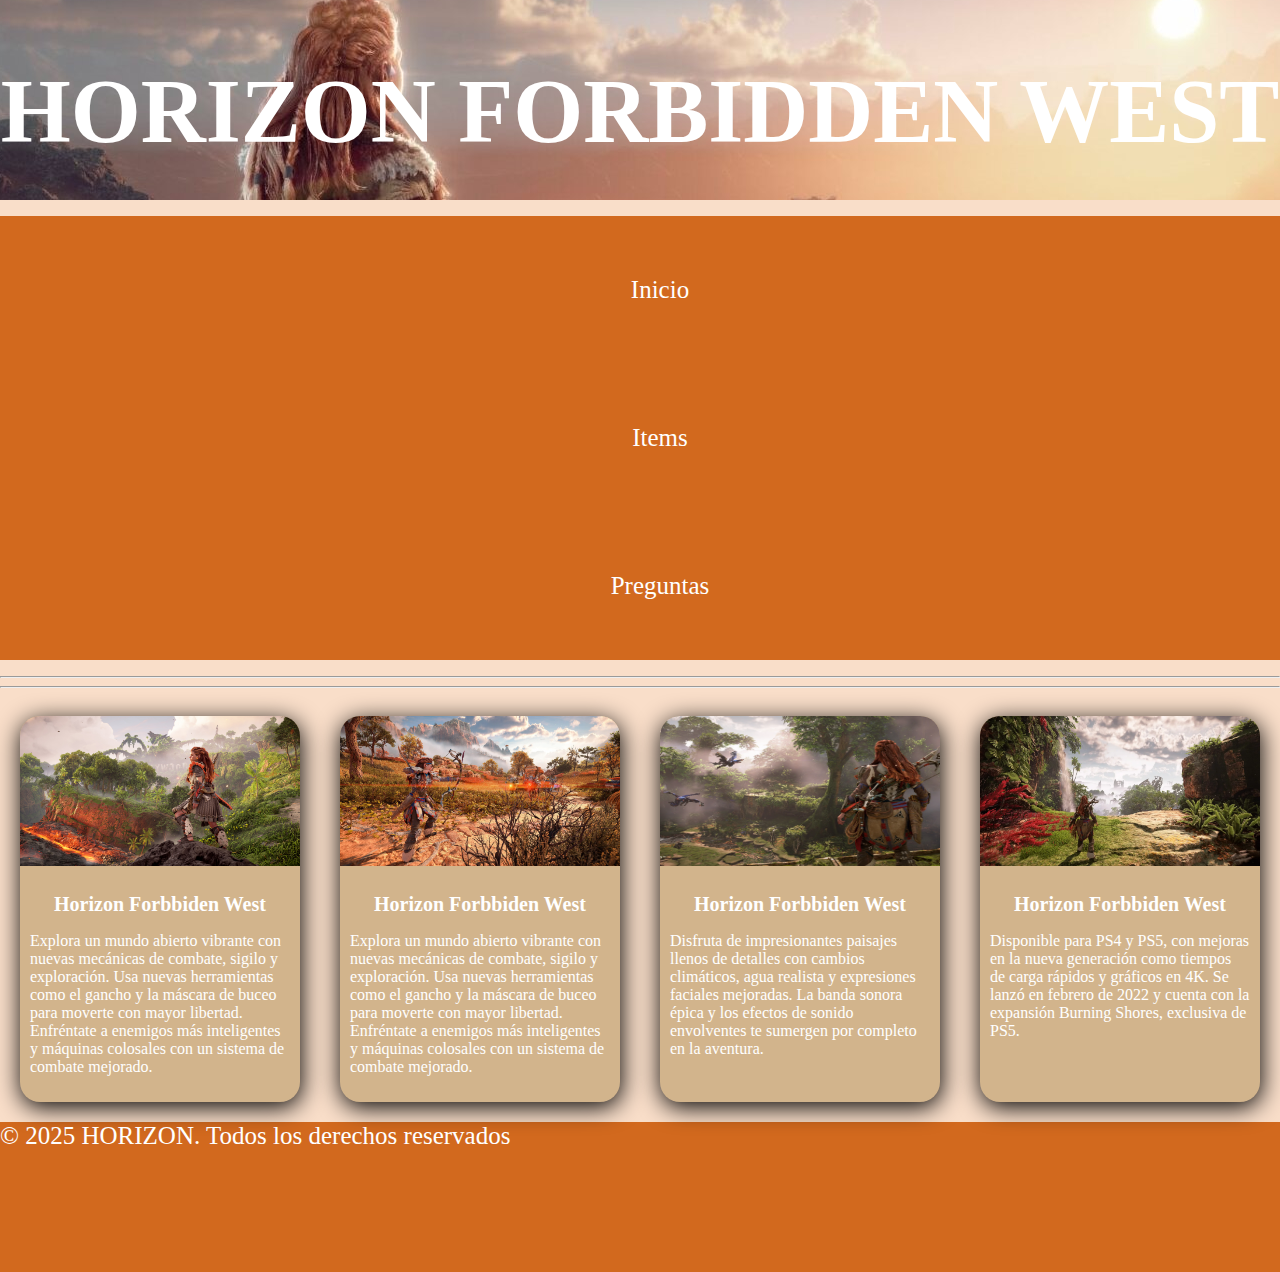
<file: paginas/index.html>
<!DOCTYPE html>
<html lang="en">
<head>
    <meta charset="UTF-8">
    <meta name="viewport" content="width=device-width, initial-scale=1.0">
    <link rel="stylesheet" href="../css/style.css">
    <title>Horizon Forbidden West</title>
</head>
<header>
<h1 class="h1a"> HORIZON FORBIDDEN WEST</h1>

</header>
<body>
    <nav>
        <ul>
          <li><a href="../paginas/index.html">Inicio</a></li>
<li><a href="../paginas/items.html">Items</a></li>
<li><a href="../paginas/Preguntas.html">Preguntas</a></li>
</ul>
</nav>
<hr>
<hr>
<div class="card1">


     <div class="card">
          <img src="../img/foto 1.jpg" alt="foto1">
          <div class="card-content">
            <h1>Horizon Forbbiden West</h1>
            <p>Explora un mundo abierto vibrante con nuevas mecánicas de combate, sigilo y exploración. Usa nuevas herramientas como el gancho y la máscara de buceo para moverte con mayor libertad. Enfréntate a enemigos más inteligentes y máquinas colosales con un sistema de combate mejorado.
           </p>
        </div>
    </div>

    <div class="card">
        <img src="../img/foto 2.webp" alt="foto1">
        <div class="card-content">
          <h1>Horizon Forbbiden West</h1>
          <p>Explora un mundo abierto vibrante con nuevas mecánicas de combate, sigilo y exploración. Usa nuevas herramientas como el gancho y la máscara de buceo para moverte con mayor libertad. Enfréntate a enemigos más inteligentes y máquinas colosales con un sistema de combate mejorado.
         </p>
      </div>
  </div>

  <div class="card">
    <img src="../img/foto 3.webp" alt="foto1">
    <div class="card-content">
      <h1>Horizon Forbbiden West</h1>
      <p>Disfruta de impresionantes paisajes llenos de detalles con cambios climáticos, agua realista y expresiones faciales mejoradas. La banda sonora épica y los efectos de sonido envolventes te sumergen por completo en la aventura.
     </p>
  </div>
</div>

<div class="card">
    <img src="../img/foto4.webp" alt="foto1">
    <div class="card-content">
      <h1>Horizon Forbbiden West</h1>
      <p>Disponible para PS4 y PS5, con mejoras en la nueva generación como tiempos de carga rápidos y gráficos en 4K. Se lanzó en febrero de 2022 y cuenta con la expansión Burning Shores, exclusiva de PS5.

      
     </p>
  </div>
</div>
</div>    
</body>

    <footer>
&copy; 2025 HORIZON. Todos los derechos reservados
    </footer>

    </html>
</file>
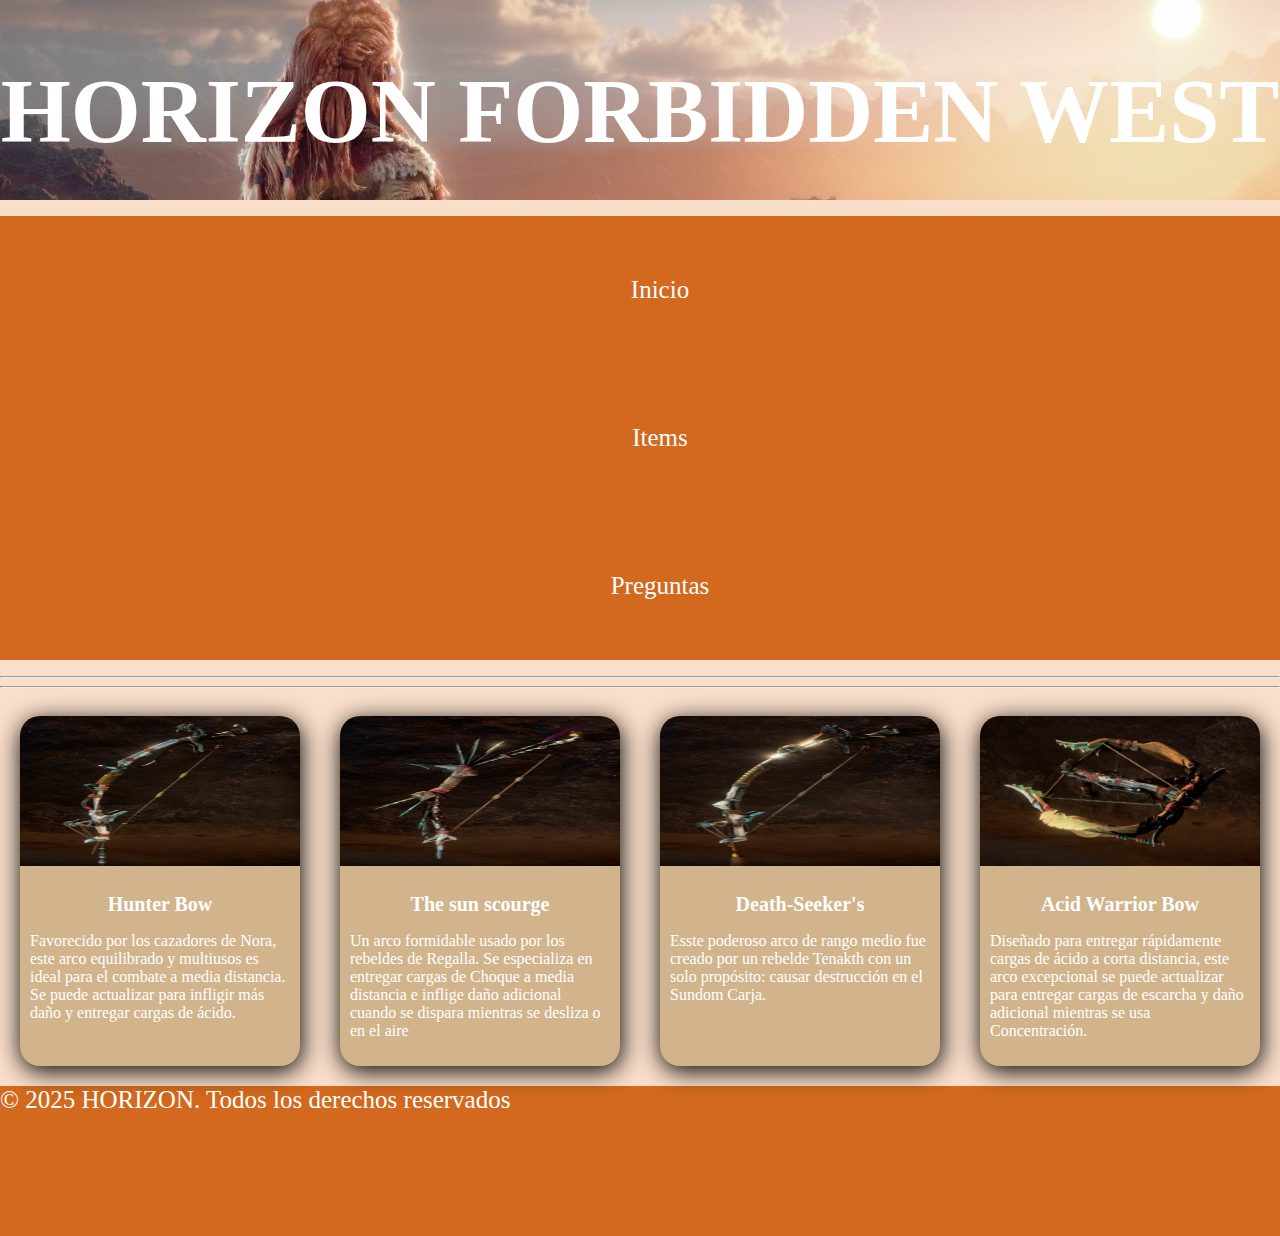
<file: paginas/items.html>
<!DOCTYPE html>
<html lang="en">
<head>
    <meta charset="UTF-8">
    <meta name="viewport" content="width=device-width, initial-scale=1.0">
    <link rel="stylesheet" href="../css/style.css">
    <title>Horizon Forbidden West</title>
</head>
<header>
<h1 class="h1a"> HORIZON FORBIDDEN WEST</h1>

</header>
<body>
    <nav>
        <ul>
            <li><a href="../paginas/index.html">Inicio</a></li>
<li><a href="../paginas/items.html">Items</a></li>
<li><a href="../paginas/Preguntas.html">Preguntas</a></li>
</ul>
</nav>
<hr>
<hr>
<div class="card1">
<div class="card">
    <img src="../img/show.png" alt="foto1">
    <div class="card-content">
      <h1>Hunter Bow</h1>
      <p>Favorecido por los cazadores de Nora, este arco equilibrado y multiusos es ideal para el combate a media distancia. Se puede actualizar para infligir más daño y entregar cargas de ácido. 

     </p>
  </div>
</div>

<div class="card">
  <img src="../img/show (1).png" alt="foto1">
  <div class="card-content">
    <h1>The sun scourge</h1>
    <p>Un arco formidable usado por los rebeldes de Regalla. Se especializa en entregar cargas de Choque a media distancia e inflige daño adicional cuando se dispara mientras se desliza o en el aire
   </p>
</div>

</div>
<div class="card">
  <img src="../img/show (3).png" alt="foto1">
  <div class="card-content">
    <h1>Death-Seeker's</h1>
    <p>Esste poderoso arco de rango medio fue creado por un rebelde Tenakth con un solo propósito: causar destrucción en el Sundom Carja.
   </p>
</div>

</div>
<div class="card">
  <img src="../img/show (4).png" alt="foto1">
  <div class="card-content">
    <h1>Acid Warrior Bow</h1>
    <p>Diseñado para entregar rápidamente cargas de ácido a corta distancia, este arco excepcional se puede actualizar para entregar cargas de escarcha y daño adicional mientras se usa Concentración.
   </p>
</div>
</div>
</div>
<footer>
  &copy; 2025 HORIZON. Todos los derechos reservados
      </footer>
</body>
</html>
</file>
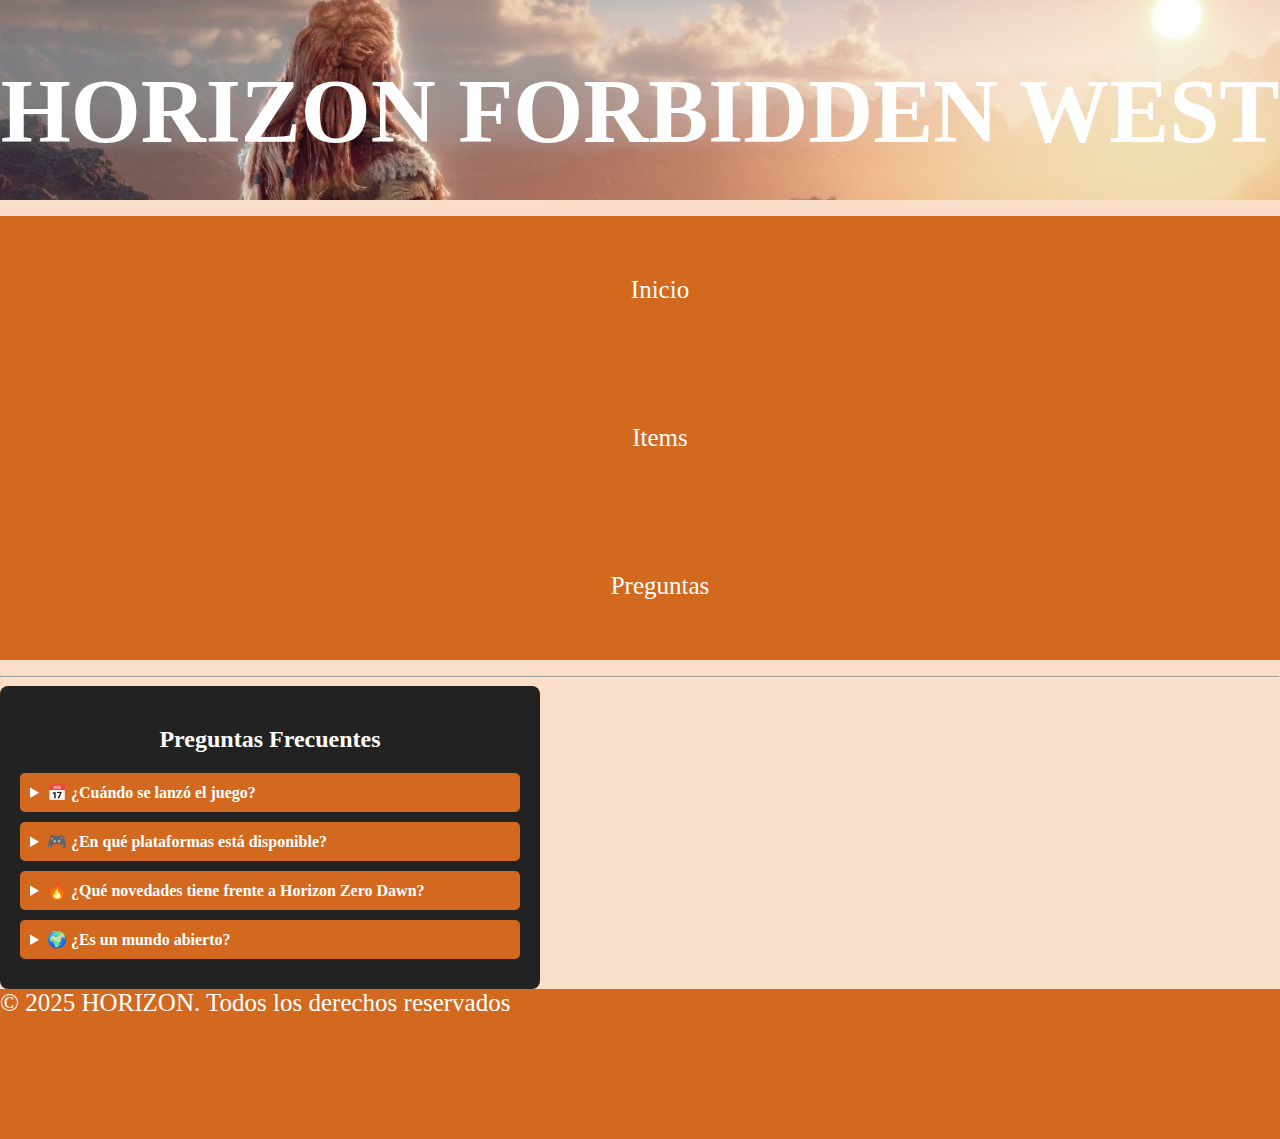
<file: paginas/Preguntas.html>
<!DOCTYPE html>
<html lang="en">
<head>
    <meta charset="UTF-8">
    <meta name="viewport" content="width=device-width, initial-scale=1.0">
    <link rel="stylesheet" href="../css/style.css">
    <title>Horizon Forbidden West</title>
</head>
<header>
<h1 class="h1a"> HORIZON FORBIDDEN WEST</h1>

</header>
<body>
    <nav>
        <ul>
          <li><a href="../paginas/index.html">Inicio</a></li>
<li><a href="../paginas/items.html">Items</a></li>
<li><a href="../paginas/Preguntas.html">Preguntas</a></li>
</ul>
</nav>
<hr>
    <section class="faq">
        <h2>Preguntas Frecuentes</h2>
        
        <details>
            <summary>📅 ¿Cuándo se lanzó el juego?</summary>
            <p>Se lanzó el 18 de febrero de 2022 para PS4 y PS5.</p>
        </details>

        <details>
            <summary>🎮 ¿En qué plataformas está disponible?</summary>
            <p>Está disponible en PlayStation 4 y PlayStation 5.</p>
        </details>

        <details>
            <summary>🔥 ¿Qué novedades tiene frente a Horizon Zero Dawn?</summary>
            <p>Incluye nuevas armas, mecánicas de buceo, un gancho para escalar y mejoras en IA enemiga.</p>
        </details>

        <details>
            <summary>🌍 ¿Es un mundo abierto?</summary>
            <p>Sí, cuenta con un mundo abierto lleno de misiones y exploración.</p>
        </details>

    </section>
    <footer>
        &copy; 2025 HORIZON. Todos los derechos reservados
            </footer>
</body>
</html>
</file>
<file: css/style.css>
body, html ¨{
    margin: 0;
    padding: 0;
    box-sizing: border-box;
    font-family: 'Times New Roman', Times, serif;
    background-color: #f9dec9;
    color: white;
}
p{
    color: white;
}
img{
    height: 150px;
    width: 2400px;
}

header{
    background-image: url(../img/Horizon-Forbidden-West-2060x1159.jpg);
    height: 200px;
    overflow: hidden;
    background-position: center;
    color: black;
}

.h1a{
    text-align: center;
    color: white;
    font-size: 90px;
}

footer{
    color: white;
}

nav li{
    display: inline;
    padding: 60px;
    font-size: 25px;
    display: flex;
    align-items: center;
    justify-content: center;
}
nav a{
text-decoration: none;
color: white;
display: flex;
justify-content: space-around;
align-items: row;

}
nav a:hover{
    text-decoration: underline;
}

.card{
    margin:20px;
    width: 300px;
    border-radius: 20px;
    overflow: hidden;
    background-color: tan;
    box-shadow: 1px 5px 25px black; 
    
}
.card img{
    width: 100%;
} 

.card h1{
    text-align: center;
    font-size: 20px ;
    color: white;
}

.card h2{
    font-size: 15px;
}

.card-content{
    padding: 10px;
    
}
.card1{
    display: flex;
    align-items: stretch;
    justify-content:space-evenly;

}

.card:hover{
    transform: scale(1.05);

}

footer{
    background-color: chocolate;
    height: 150px;
    font-size: 25px;
    
}
nav{
    background-color: chocolate;
}

.faq {
    width: 80%;
    max-width: 500px;
    background: #222;
    padding: 20px;
    border-radius: 8px;
   
    
}

h2 {
    text-align: center;
    color: white;
}

details {
    background: chocolate;
    margin: 10px 0;
    padding: 10px;
    border-radius: 5px;
    cursor: pointer;
}

summary {
    font-size: 16px;
    font-weight: bold;
    color: white;
}

details p {
    margin-top: 5px;
    color: #ccc;
}
</file>
